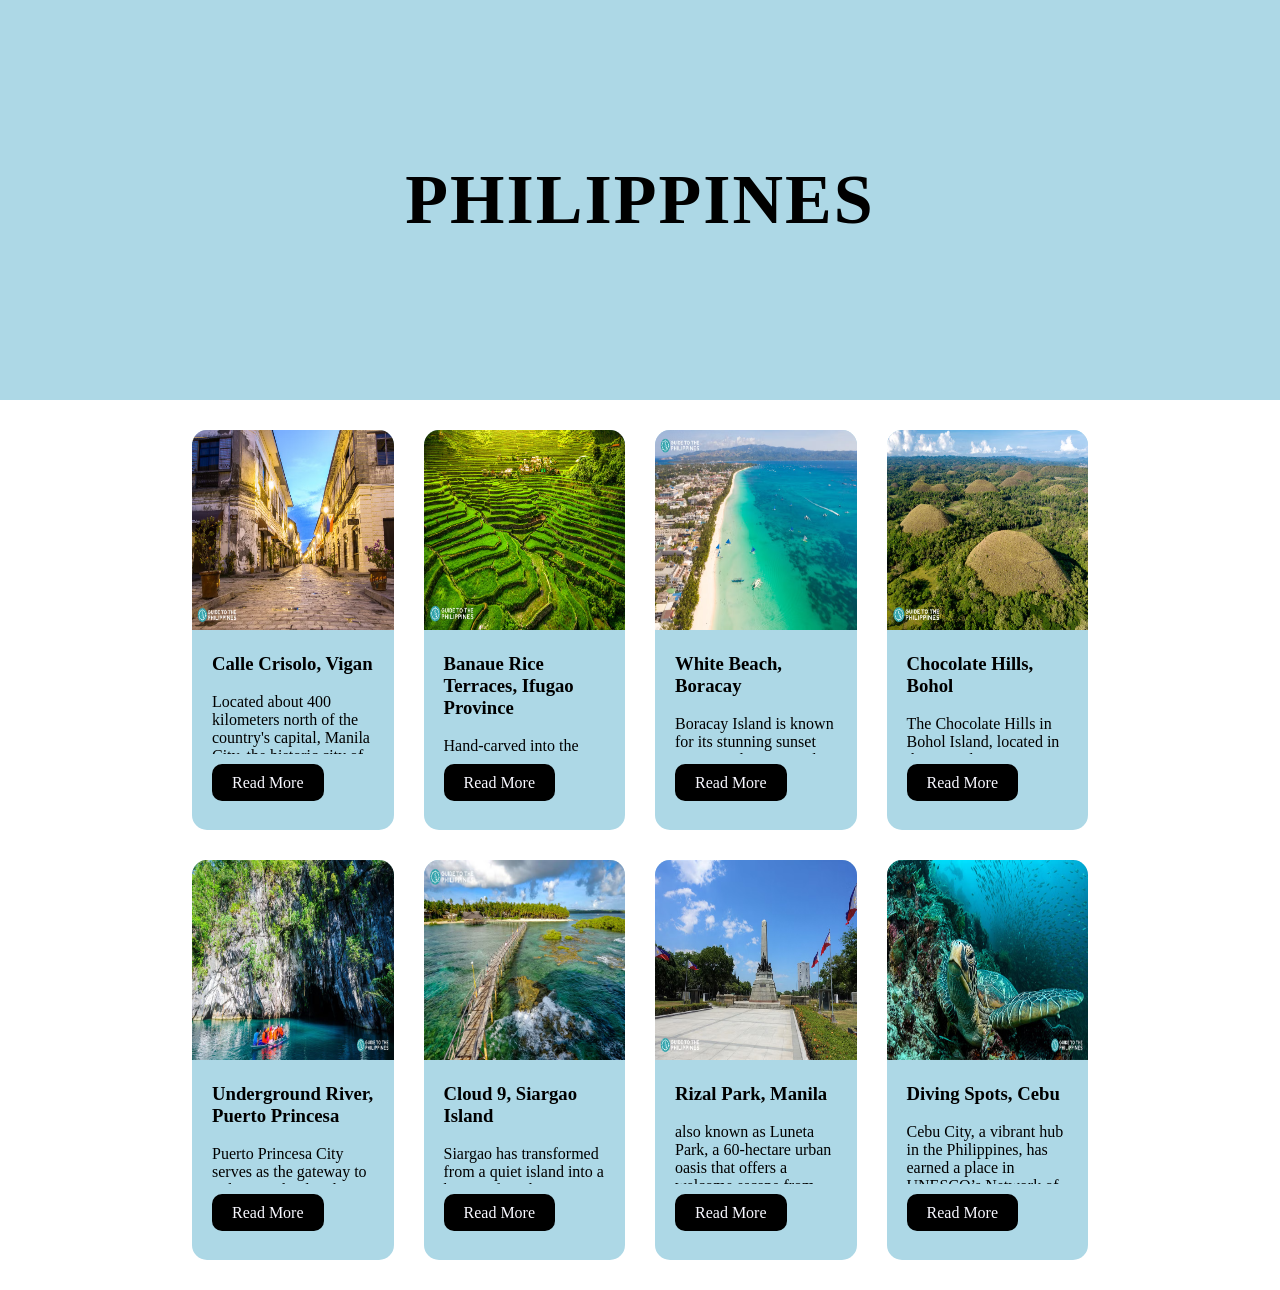
<file: index.html>
<!DOCTYPE html>
<html>
<head>
	<meta charset="utf-8">
	<meta name="viewport" content="width=device-width, initial-scale=1">
	<link rel="stylesheet" type="text/css" href="style.css">
	<link rel="icon" href="images/aulogo.png">
	<title>Cards</title>
</head>
<body>
		<div class="banner">PHILIPPINES</div>
		<div class="cards-con">
			<div class="card">
				<div class="image-con">
					<img src="images/vigan.jpg">
				</div>
				<div class="text-info">
					<h3>Calle Crisolo, Vigan</h3>
					Located about 400 kilometers north of the country's capital, Manila City, the historic city of Vigan in the province of Ilocos Sur transports you to the 16th century with its old-world charm and beautifully preserved Spanish colonial architecture.
				</div>
				<div class="button-con">
					<a href="#">Read More</a>
				</div>
			</div>
			<div class="card">
				<div class="image-con">
					<img src="images/ifugao.jpg">
				</div>
				<div class="text-info">
					<h3>Banaue Rice Terraces, Ifugao Province</h3>
					Hand-carved into the mountainsides over 2,000 years ago, the terraces are one of the most iconic landmarks in the Philippines, showcasing generations of craftsmanship and devotion.
				</div>
				<div class="button-con">
					<a href="#">Read More</a>
				</div>
			</div>
			<div class="card">
				<div class="image-con">
					<img src="images/boracay.jpg">
				</div>
				<div class="text-info">
					<h3>White Beach, Boracay</h3>
					Boracay Island is known for its stunning sunset views, and it comes alive at night with the rows of bars that line up White Beach. The island has earned a reputation for being a party destination, and you can best experience it by joining Boracay pub crawl tours.
				</div>
				<div class="button-con">
					<a href="#">Read More</a>
				</div>
			</div>
			<div class="card">
				<div class="image-con">
					<img src="images/bohol.jpg">
				</div>
				<div class="text-info">
					<h3>Chocolate Hills, Bohol</h3>
					The Chocolate Hills in Bohol Island, located in the central Visayas island region of the Philippines, are a true natural wonder and a must-see destination.
				</div>
				<div class="button-con">
					<a href="#">Read More</a>
				</div>
			</div>
		</div>
		<div class="cards-con2">
			<div class="card">
				<div class="image-con">
					<img src="images/river.jpg">
				</div>
				<div class="text-info">
					<h3>Underground River, Puerto Princesa</h3>
					Puerto Princesa City serves as the gateway to Palawan Island and is home to the world-renowned Puerto Princesa Underground River, a UNESCO World Heritage Site and one of the New 7 Wonders of the World.
				</div>
				<div class="button-con">
					<a href="#">Read More</a>
				</div>
			</div>
			<div class="card">
				<div class="image-con">
					<img src="images/cloud.jpg">
				</div>
				<div class="text-info">
					<h3>Cloud 9, Siargao Island</h3>
					 Siargao has transformed from a quiet island into a hotspot for adventure seekers and young travelers.
				</div>
				<div class="button-con">
					<a href="#">Read More</a>
				</div>
			</div>
			<div class="card">
				<div class="image-con">
					<img src="images/manila.jpg">
				</div>
				<div class="text-info">
					<h3>Rizal Park, Manila</h3>
					 also known as Luneta Park, a 60-hectare urban oasis that offers a welcome escape from the city's vibrant energy.
				</div>
				<div class="button-con">
					<a href="#">Read More</a>
				</div>
			</div>
			<div class="card">
				<div class="image-con">
					<img src="images/cebu.jpg">
				</div>
				<div class="text-info">
					<h3>Diving Spots, Cebu</h3>
					 Cebu City, a vibrant hub in the Philippines, has earned a place in UNESCO’s Network of Creative Cities, celebrating its rich cultural heritage.
				</div>
				<div class="button-con">
					<a href="#">Read More</a>
				</div>
			</div>
		</div>
</body>
</html>
</file>
<file: style.css>
* {
  font-family: "Calibri";
}
body {
  margin: 0px;
}
html {
  scroll-behavior: smooth;
}
.banner {
  height: 400px;
  background-color: lightblue;
  display: flex;
  align-items: center;
  font-size: 70px;
  font-weight: bold;
  justify-content: center;
  letter-spacing: 2px;
}
.cards-con, .cards-con2 {
  width: 70%;
  display: flex;
  margin: 30px auto;
  gap: 30px;
}
.card {
  flex: 1;
  height: 400px;
  border-radius: 15px;
  background-color: lightblue;
}
.image-con img {
  height: 200px;
  width: 100%;
  border-radius: 15px 15px 0px 0px;
}
.text-info {
  height: 100px;
  padding: 0px 20px 20px;
  overflow: hidden;
}
.button-con a {
  background-color: black;
  color: ghostwhite;
  border-radius: 10px;
  text-decoration: none;
  padding: 10px 20px;
}
.button-con {
  padding: 20px;
}
@media (max-width: 768px){
  .banner {
    width: 100%;
    font-size: 30px;
  }
  .card {
    border-radius: 0px;
  }
  .cards-con {
    width: 100%;
    display: block;
  }
  .image-con img {
    border-radius: 0px;
  }
  .cards-con2 {
    width: 100%;
    display: block;
    margin-top: -30px;
  }
}
</file>
